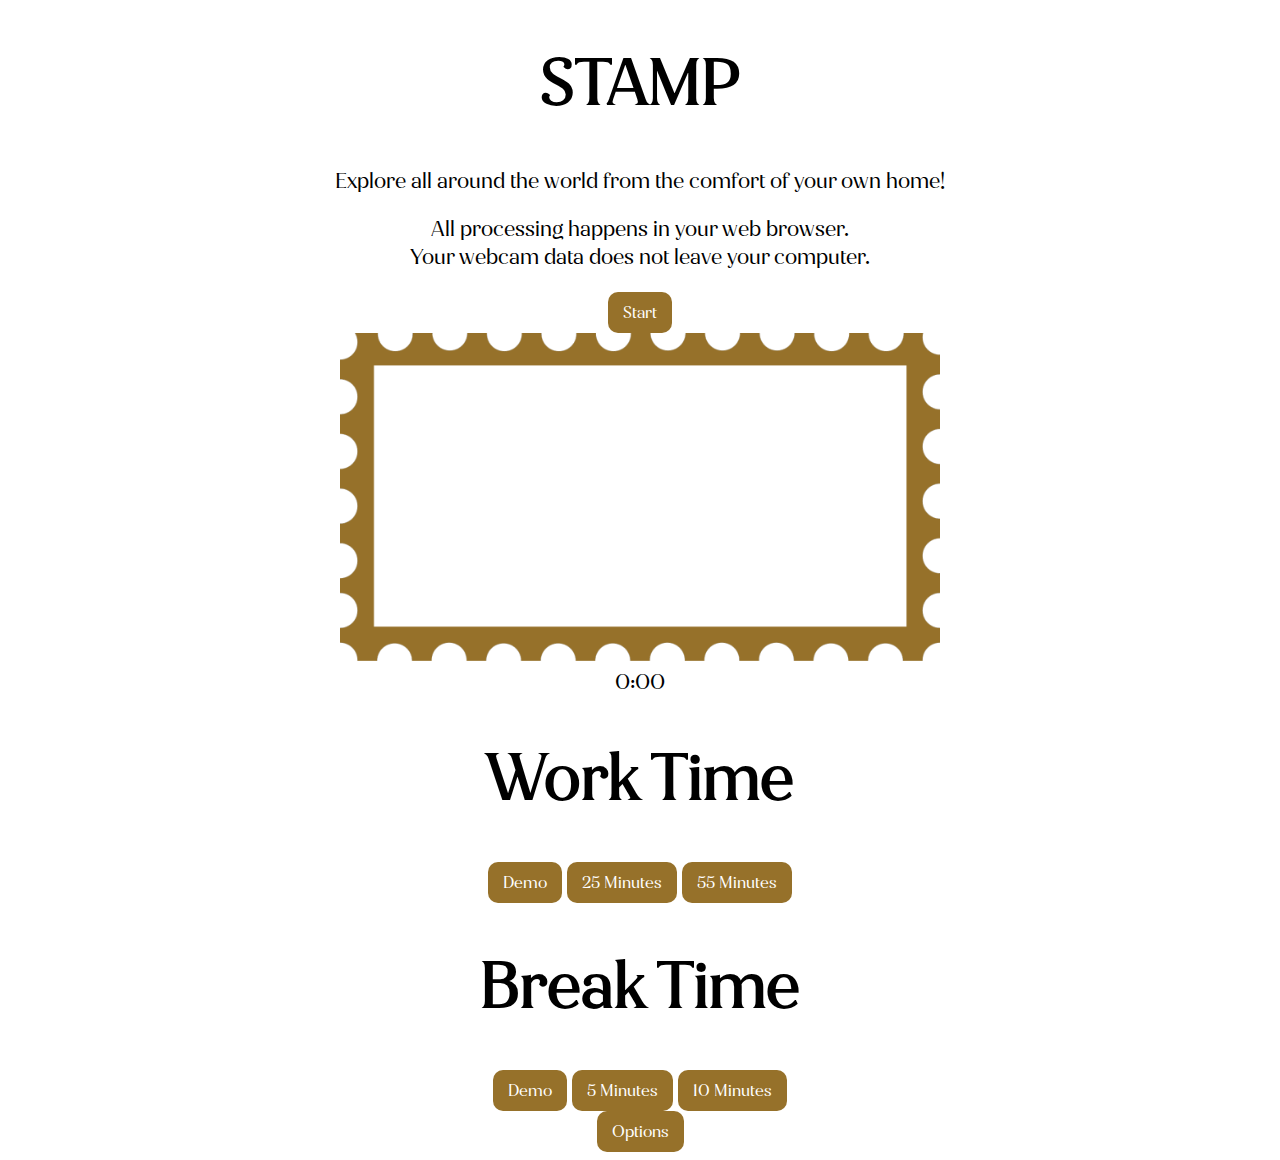
<file: index.html>
<!DOCTYPE html>
<html>
  <head>
    <meta http-equiv="Content-Type" content="text/html" charset="utf-8" />
    <title>Stamp</title>

    <link rel="stylesheet" href="./style.css">

    <script src="src/index.js"></script>
  </head>
  <body>
    <h1>STAMP</h1>

    <div id="wrapper">

      <div id="top-section">
        <p> Explore all around the world from the comfort of your own home! </p>
        <p> All processing happens in your web browser.<br />Your webcam data does
          not leave your computer. </p>
      </div>
      <div id="mid-section">
        <button id="start" >Start</button>
        <video id="webcam"></video>
        <p id="safari-warning" hidden="true">
          It looks like you're using Safari! If you're not hearing any audio,
          select the "Safari" menu, then "Settings for This Website". Set the
          "Auto-Play" dropdown to "Allow All Auto-Play"
          <a href="#" id="close-safari" role="button">[x]</a>   
        </p>
      </div>

      <div id="video-frame">
        <img src="public\stamp-frame.png">
      </div>

      <div id="bottom-section">
        
        <span id="countdown-display">0:00</span>

        <div id="work-section">
          <h1 id="work-header"> Work Time </h1>
          <div id="work-buttons">
            <button class="work-minutes" id="demo" value="0.05">Demo</button>
            <button class="work-minutes" id="25-min" value="25">25 Minutes</button>
            <button class="work-minutes" id="55-min" value="55">55 Minutes</button>
          </div>
        </div>

        <div id="break-section">
          <h1 id="break-header"> Break Time </h1>
          <div class="break-buttons">
            <button class="break-minutes" id="demo" value="0.05">Demo</button>
            <button class="break-minutes" id="5-min" value="5">5 Minutes</button>
            <button class="break-minutes"  id="10-min" value="10">10 Minutes</button>
          </div>
        </div>

        <button id="options">Options</button>
    </div>
  

    <div class="modal" id="options-modal">
      <div class="modal-content">
        
        <div class="modal-header">
          <span class="close">&times;</span>
          <h2>Options</h2>
        </div>
        <div class="modal-body">
          <h3>Sound Effect</h3>
          <div>
            <input type="radio" class="sfx" id="honk" name="sfx" value="audio/honk.mp3" checked/>
            <label for="honk">Honk</label>
          </div>
          <div>
            <input type="radio" class="sfx" id="no" name="sfx" value="audio/no.mp3" />
            <label for="no">No</label>
          </div>
          <div>
            <input type="radio" class="sfx" id="error" name="sfx" value="audio/error.mp3"/>
            <label for="error">Windows XP Error</label>
          </div>
          <div>
            <input type="radio" class="sfx" id="ohno" name="sfx" value="audio/ohno.mp3"/>
            <label for="ohno">Oh No</label>
          </div>
        </div>
      </div>
    </div>

    <div class="modal" id="postcard-modal">
      <div class="modal-content">
        <div class="modal-image">
          
        </div>
        <div class="modal-header">
          <span class="close">&times;</span>
          <h2 id="country-name"></h2>
        </div>
        <div class="modal-body">
          <p id="country-data"></p>
          <img id="country-image"></img>

        </div>
      </div>
    </div>

    <script>


     
    </script>


  </body>
</html>
</file>
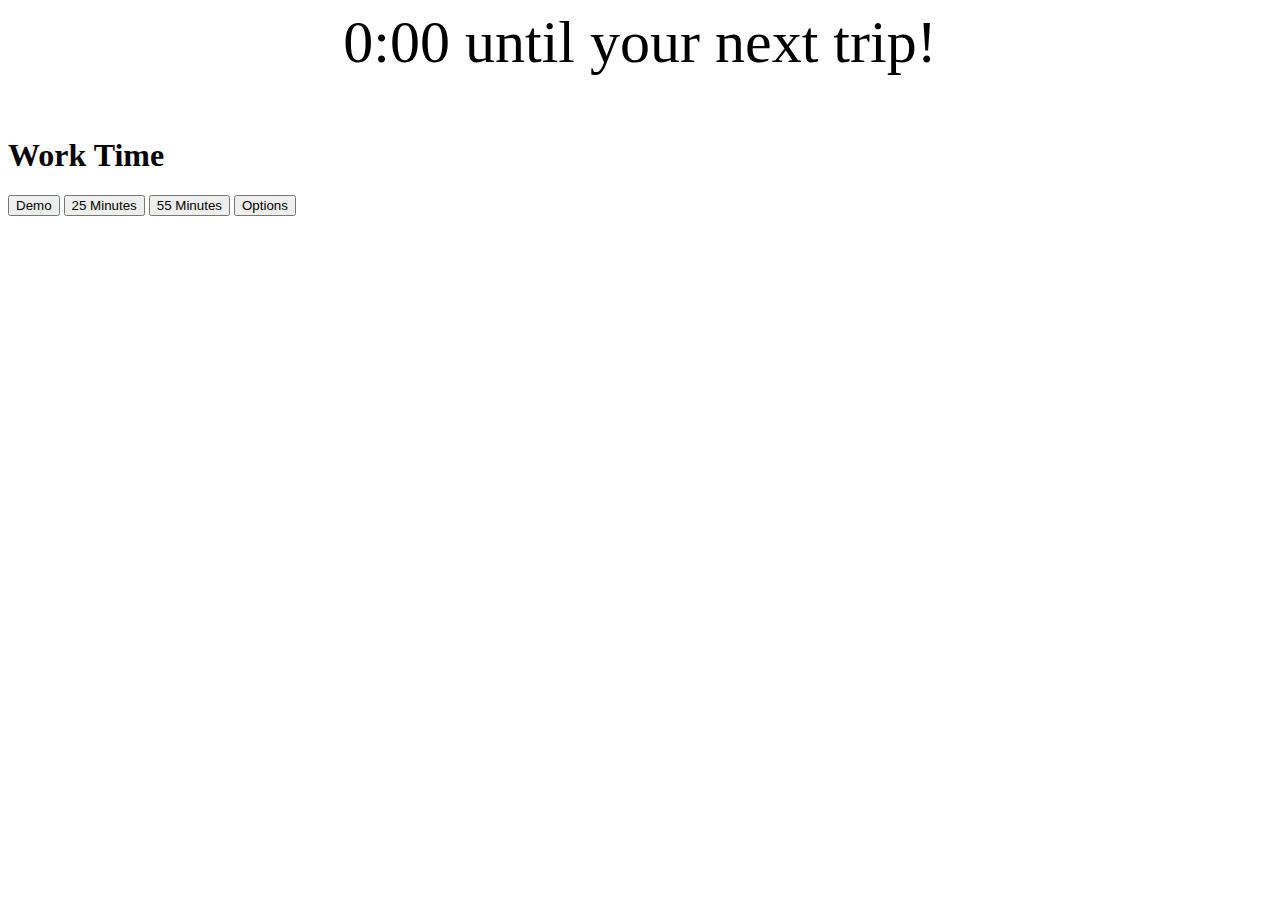
<file: debug.html>
<!DOCTYPE HTML>
<html>
<head>
<meta name="viewport" content="width=device-width, initial-scale=1">
<style>
p {
  text-align: center;
  font-size: 60px;
  margin-top: 0px;
}
</style>

</head>
<body>

    <p><span id="countdown-display">0:00</span> until your next trip!</p>

        <div id="work-section">
          <h1 id="work-header"> Work Time </h1>
          <div class="work-buttons">
            <button class="work-minutes" id="demo" data-quantity="2">Demo</button>
            <button class="work-minutes" id="25-min" data-quantity="25">25 Minutes</button>
            <button class="work-minutes" id="55-min" data-quantity="55">55 Minutes</button>
            <button class="work-minutes" id="options">Options</button>
          </div>
        </div>

<script>

document.addEventListener("DOMContentLoaded", () => {

let workTimers = document.querySelectorAll("input.work-timer");

workTimers.addEventListener("click", () => {
    document.getElementById("work-section").hidden = true;
        const value = e.target.value;
        console.log("Setting value for work timer", value);
        currentWorkTimer = value;
        SetCountdown(currentWorkTimer);
});

document.querySelectorAll("input.work-timer").forEach(el => {
    el.addEventListener("change", e => {
        const value = e.target.value;
        console.log("Setting value for work timer", value);
        currentWorkTimer = value;

    });
});

document.querySelectorAll("input.sfx").forEach(el => {
    el.addEventListener("change", e => {
        const value = e.target.value;
        console.log("Setting value", value);
        currentAudio = value;
        playAudio();
    });
});
});

// function AddMinutesToDate(date, minutes) {
//     return new Date(date + (minutes * 60000));
// }

// var now = new Date().getTime();
// var next = AddMinutesToDate(now,5)

// // Update the count down every 1 second
// var x = setInterval(function() {
  
//   // Find the distance between now and the count down date
//   var distance = next - (new Date().getTime());
    
//   // Time calculations for days, hours, minutes and seconds
//   var minutes = Math.floor((distance % (1000 * 60 * 60)) / (1000 * 60));
//   var seconds = Math.floor((distance % (1000 * 60)) / 1000);
    
//   // Output the result in an element with id="demo"
//   document.getElementById("demo").innerHTML = minutes + "m " + seconds + "s ";
    
//   // If the count down is over, write some text 
//   if (distance < 0) {
//     clearInterval(x);
//     document.getElementById("demo").innerHTML = "EXPIRED";
//   }
// }, 1000);

</script>

</body>
</html>

<!-- 
<div>
    <h3>Work block time</h3>

    <div>
      <input type="radio" 
      class="work-timer" 
      id="time-demo" 
      name="work-timer"
      value="1"
      checked 
    />
      <label for="timer">Demo</label> <br />

      <input type="radio" 
      class="work-timer" 
      #previously play sound
      id="time-25" 
      name="work-timer"
      value="25"
    />
      <label for="work-timer">25 minutes</label> <br />

      <input type="radio" 
      class="work-timer" 
      #previously play sound and show alert
      id="time-55" 
      name="work-timer" 
      value="55"/>
      <label for="work-timer">55 minutes</label>
    
    <h3>Break time</h3>

      <div>
        <input type="radio" 
        class="break-timer" 
        #previously play sound
        id="time-demo" 
        name="break-timer"
        value="1"
        checked 
      />
        <label for="break-timer">Demo</label> <br />

        <input type="radio" 
        class="break-timer" 
        id="time-25" 
        name="break-timer"
        value="25"
      />
        <label for="break-timer">5 minutes</label> <br />

        <input type="radio" 
        class="break-timer" 
        id="time-55" 
        name="break-timer" 
        value="55"/>
        <label for="break-timer">10 minutes</label> -->
</file>
<file: style.css>
@font-face {
  font-family: Jazmin;
  src: url(public/jazmin.otf);
}

body {
  background-color: white;
  font-family: Jazmin, sans-serif;
  font-size: 1.3em;
  position: relative;
  text-align: center;
}

/* text and button content */

h1 {
  font-size: 3em;
  vertical-align: top;
  
  
}
#video-frame img {
  width: 600px;
  height: auto;
  position: relative;
  z-index: -1;
}

#webcam {
  position: absolute;
  text-align: center;
  left: 20%;
  top: 390px;
  width: 900px;
  height: 250px;
  
}

/* button styling starts here */

#start, #options, .work-minutes, .break-minutes{
background-color: #96712A; 
font-family: Jazmin;
border: none;
color: white;
border-radius: 10px;
padding: 10px 15px;
text-align: center;
text-decoration: none;
display: inline-block;
font-size: 16px;
}

/* modal styling starts here */
.modal {
  display: none; 
  position: fixed; 
  z-index: 1; 
  padding-top: 100px; /* Location of the box */
  left: 0;
  top: 0;
  width: 100%; /* Full width */
  height: 100%; /* Full height */
  overflow: auto; /* Enable scroll if needed */
  background-color: rgba(0,0,0,0.4); /* Black w/ opacity */
}

.modal-content {
  position: relative;
  background-color: #fefefe;
  margin: auto;
  padding: 10;
  border: 1px solid #888;
  width: 60%;
  box-shadow: 0 4px 8px 0 rgba(0,0,0,0.2),0 6px 20px 0 rgba(0,0,0,0.19);
  -webkit-animation-name: animatetop;
  -webkit-animation-duration: 0.4s;
  animation-name: animatetop;
  animation-duration: 0.4s
}


/* Add Animation */
@-webkit-keyframes animatetop {
  from {top:-300px; opacity:0} 
  to {top:0; opacity:1}
}

@keyframes animatetop {
  from {top:-300px; opacity:0}
  to {top:0; opacity:1}
}

/* The Close Button */
.close {
  color: black;
  float: right;
  font-size: 28px;
  font-weight: bold;
}

.close:hover,
.close:focus {
  color: #000;
  text-decoration: none;
  cursor: pointer;
}

.modal-header {
  padding: 2px 16px;
}

.modal-body {padding: 2px 16px;}

.modal-footer {
  padding: 2px 16px;
  background-color: #5cb85c;
}

@media only screen and (min-width: 1800px) {
  #options {
    position: absolute;
    right: 10%;
    top: 220px;
    width: 400px;
    text-align: left;
  }
}

#demo {
  font: black;
}
</file>
